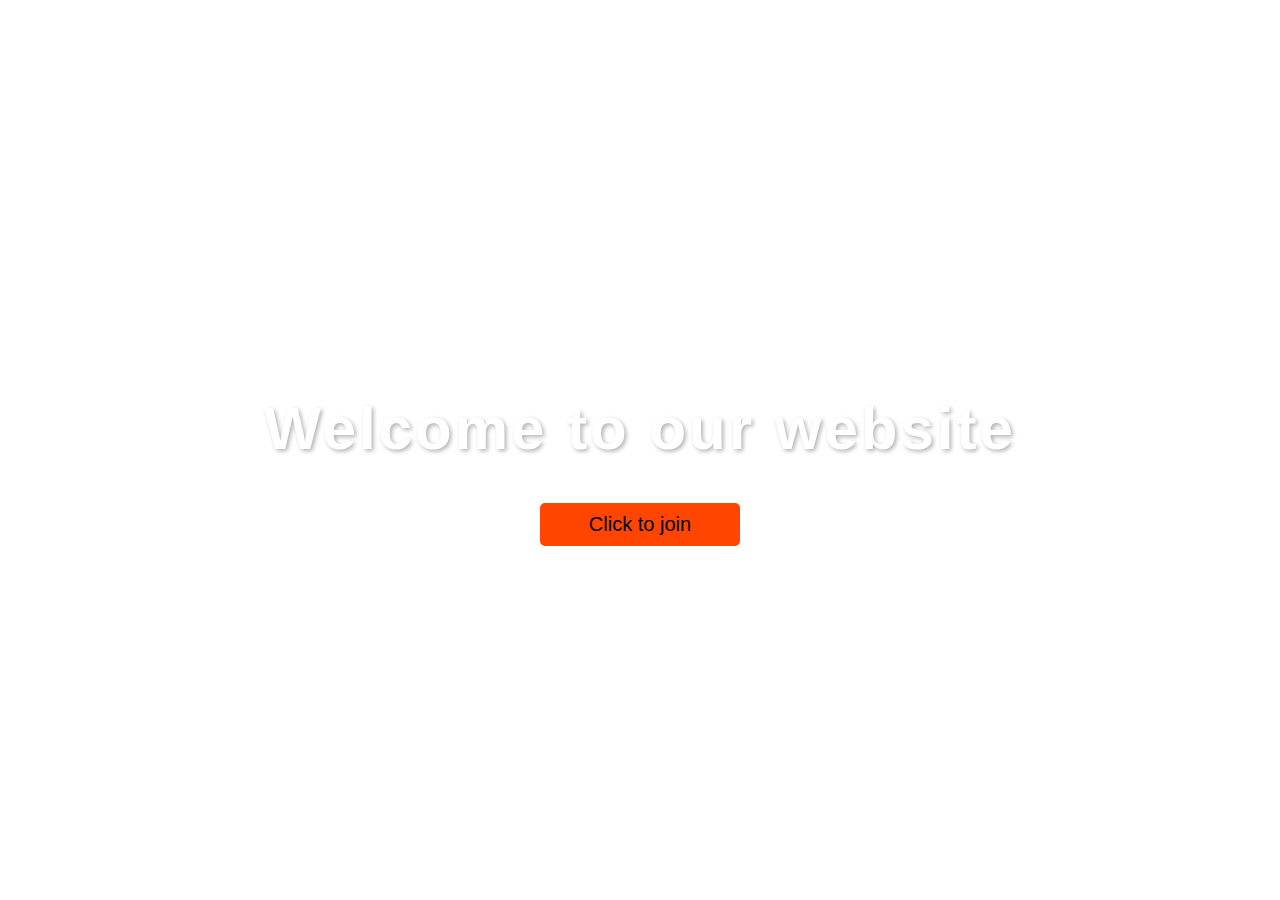
<file: Blurred Background Popup/index.html>
<!DOCTYPE html>
<html lang="en">
<head>
    <meta charset="UTF-8">
    <meta name="viewport" content="width=device-width, initial-scale=1.0">
    <link rel="stylesheet" href="https://cdnjs.cloudflare.com/ajax/libs/font-awesome/6.5.1/css/all.min.css" integrity="sha512-DTOQO9RWCH3ppGqcWaEA1BIZOC6xxalwEsw9c2QQeAIftl+Vegovlnee1c9QX4TctnWMn13TZye+giMm8e2LwA==" crossorigin="anonymous" referrerpolicy="no-referrer" />
    <link rel="stylesheet" href="style.css">
    <script src="main.js" defer></script>
    <title>Blurred Background Popup</title>
</head>
<body>
    <div class="main-container">
        <h1>Welcome to our website</h1>
        <button class="btn">Click to join</button>
    </div>
    <div class="popup-container active">
        <h4>20% offer</h4>
        <label for="">Email</label>
        <input type="email" placeholder="Enter email" class="input" name="email" >
        <button class="popup-btn">Join</button>
        <i class="fas fa-times fa-2x"></i>
    </div>
</body>
</html>
</file>
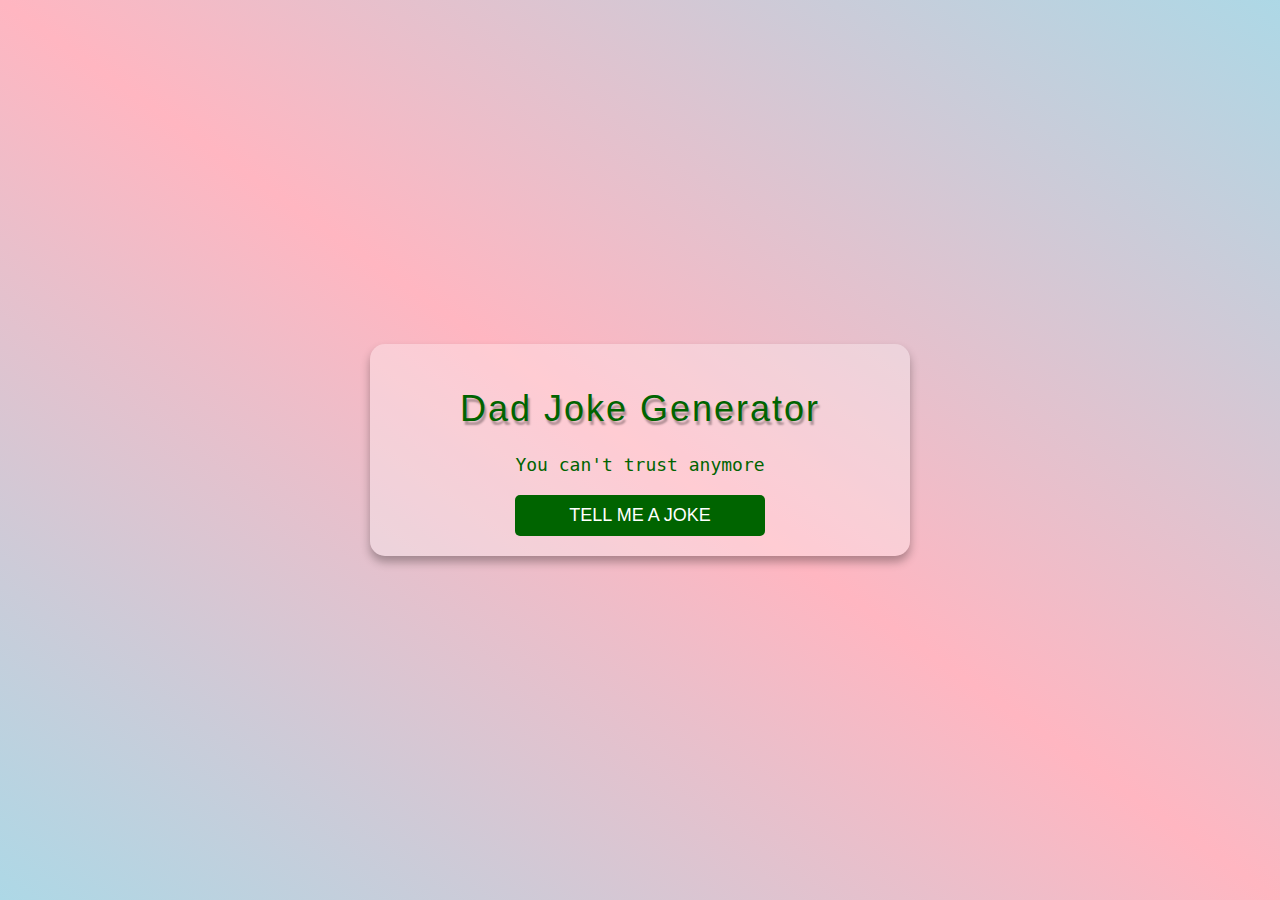
<file: Dad joke generator/index.html>
<!DOCTYPE html>
<html lang="en">
<head>
    <meta charset="UTF-8">
    <meta name="viewport" content="width=device-width, initial-scale=1.0">
    <link rel="stylesheet" href="style.css">
    <title>Dad Joke Generator</title>
    <script src="main.js" defer></script>
</head>
<body>
    <div class="container">
        <h1 class="title">Dad Joke Generator</h1>
        <p class="joke" id="joke">You can't trust anymore</p>
        <button class="btn" id="joke">Tell me a joke</button>
    </div>
</body>
</html>
</file>
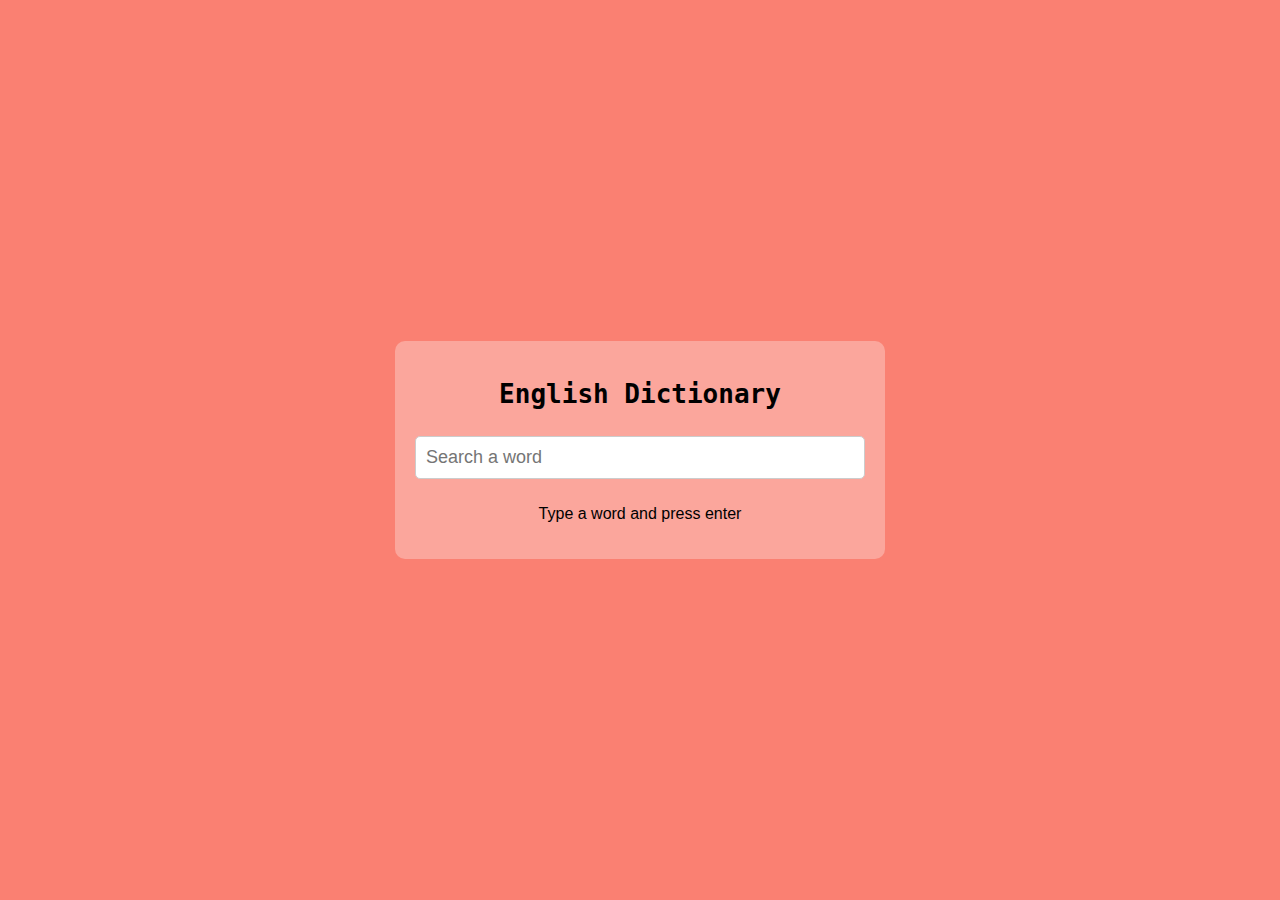
<file: Dictionary App/index.html>
<!DOCTYPE html>
<html lang="en">
  <head>
    <meta charset="UTF-8" />
    <meta name="viewport" content="width=device-width, initial-scale=1.0" />
    <link rel="stylesheet" href="style.css" />
    <title>Dictionary App</title>
    <script src="main.js" defer></script>
  </head>
  <body>
    <div class="container">
      <h1 class="heading">English Dictionary</h1>
      <input type="text" class="input" id="input" placeholder="Search a word" />
      <p class="info-text" id="info-text">Type a word and press enter</p>
      <div class="meaning-container">
        <p><b>Word title: </b><span class="title" id="title">__</span></p>
        <p><b>Meaning: </b><span class="meaning" id="meaning">__</span></p>
        <audio src="" controls id="audio"></audio>
      </div>
    </div>
  </body>
</html>
</file>
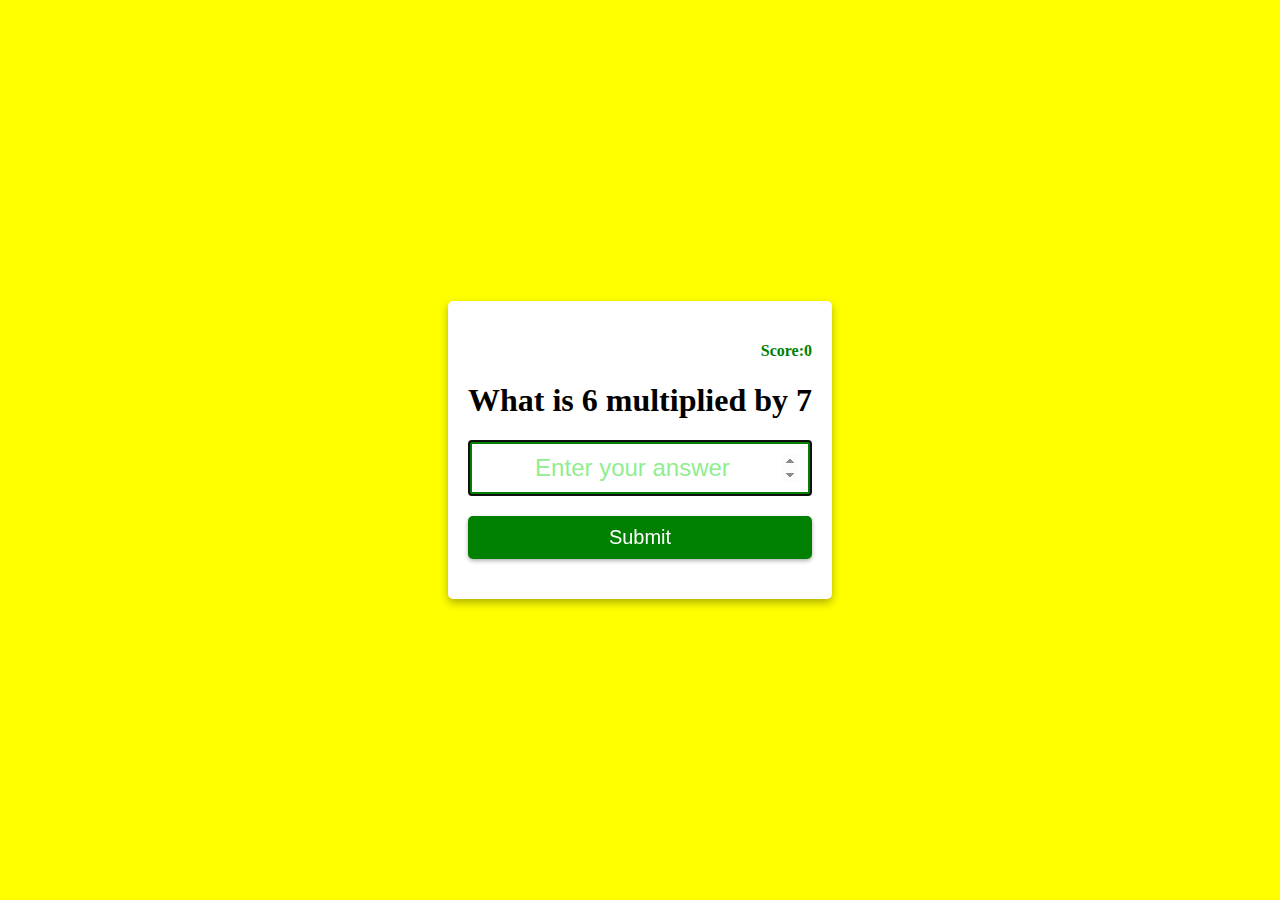
<file: Multiplication App/index.html>
<!DOCTYPE html>
<html lang="en">
  <head>
    <meta charset="UTF-8" />
    <meta name="viewport" content="width=device-width, initial-scale=1.0" />
    <link rel="stylesheet" href="style.css" />
    <title>Multiplication App</title>
  </head>
  <body>
    <form class="form" id="form">
      <h4 class="score" id="score">Score: 0</h4>
      <h1 id="question">What is 1 multiplied by 1 ?</h1>
      <input
        type="number"
        class="input"
        id="input"
        placeholder="Enter your answer"
        autofocus
        autocomplete="off"
      />
      <button type="submit" class="btn" id="btn">Submit</button>
    </form>

    <script src="main.js"></script>
  </body>
</html>
</file>
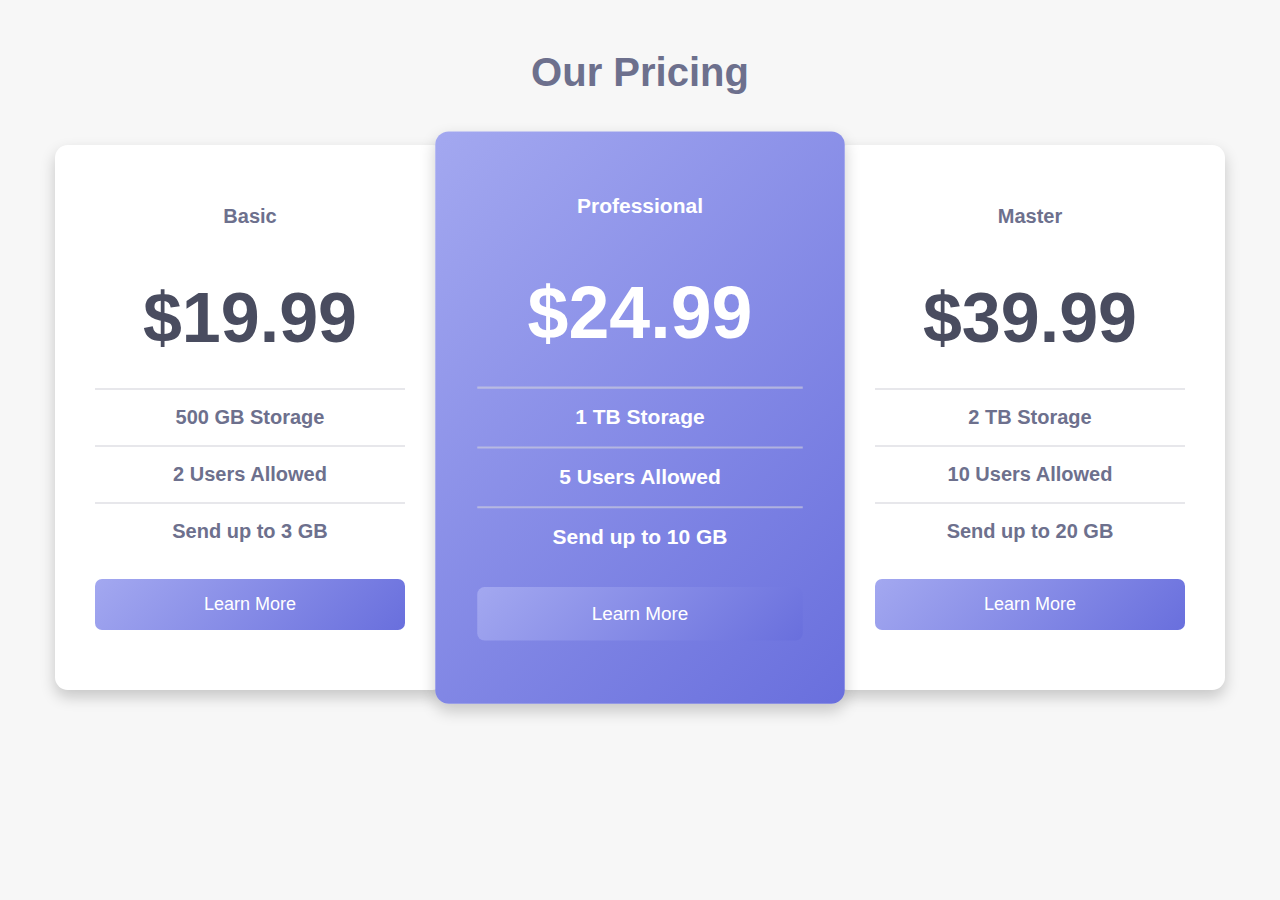
<file: Price Card/index.html>
<!DOCTYPE html>
<html lang="en">
<head>
    <meta charset="UTF-8">
    <meta name="viewport" content="width=device-width, initial-scale=1.0">
    <link rel="stylesheet" href="style.css">
    <title>Price Card</title>
</head>
<body>
    <h2 id="title">Our Pricing</h2>
    <div class="cards">
        <div class="card">
            <p class="plans">Basic</p>
            <h1 class="price">$19.99</h1>
            <ul>
                <li>500 GB Storage</li>
                <li>2 Users Allowed</li>
                <li>Send up to 3 GB</li>
            </ul>
            <button class="btn">Learn More</button>
        </div>

        <div class="card active">
            <p class="plans">Professional</p>
            <h1 class="price">$24.99</h1>
            <ul>
                <li>1 TB Storage</li>
                <li>5 Users Allowed</li>
                <li>Send up to 10 GB</li>
            </ul>
            <button class="btn">Learn More</button>
        </div>

        <div class="card">
            <p class="plans">Master</p>
            <h1 class="price">$39.99</h1>
            <ul>
                <li>2 TB Storage</li>
                <li>10 Users Allowed</li>
                <li>Send up to 20 GB</li>
            </ul>
            <button class="btn">Learn More</button>
        </div>
    </div>
</body>
</html>
</file>
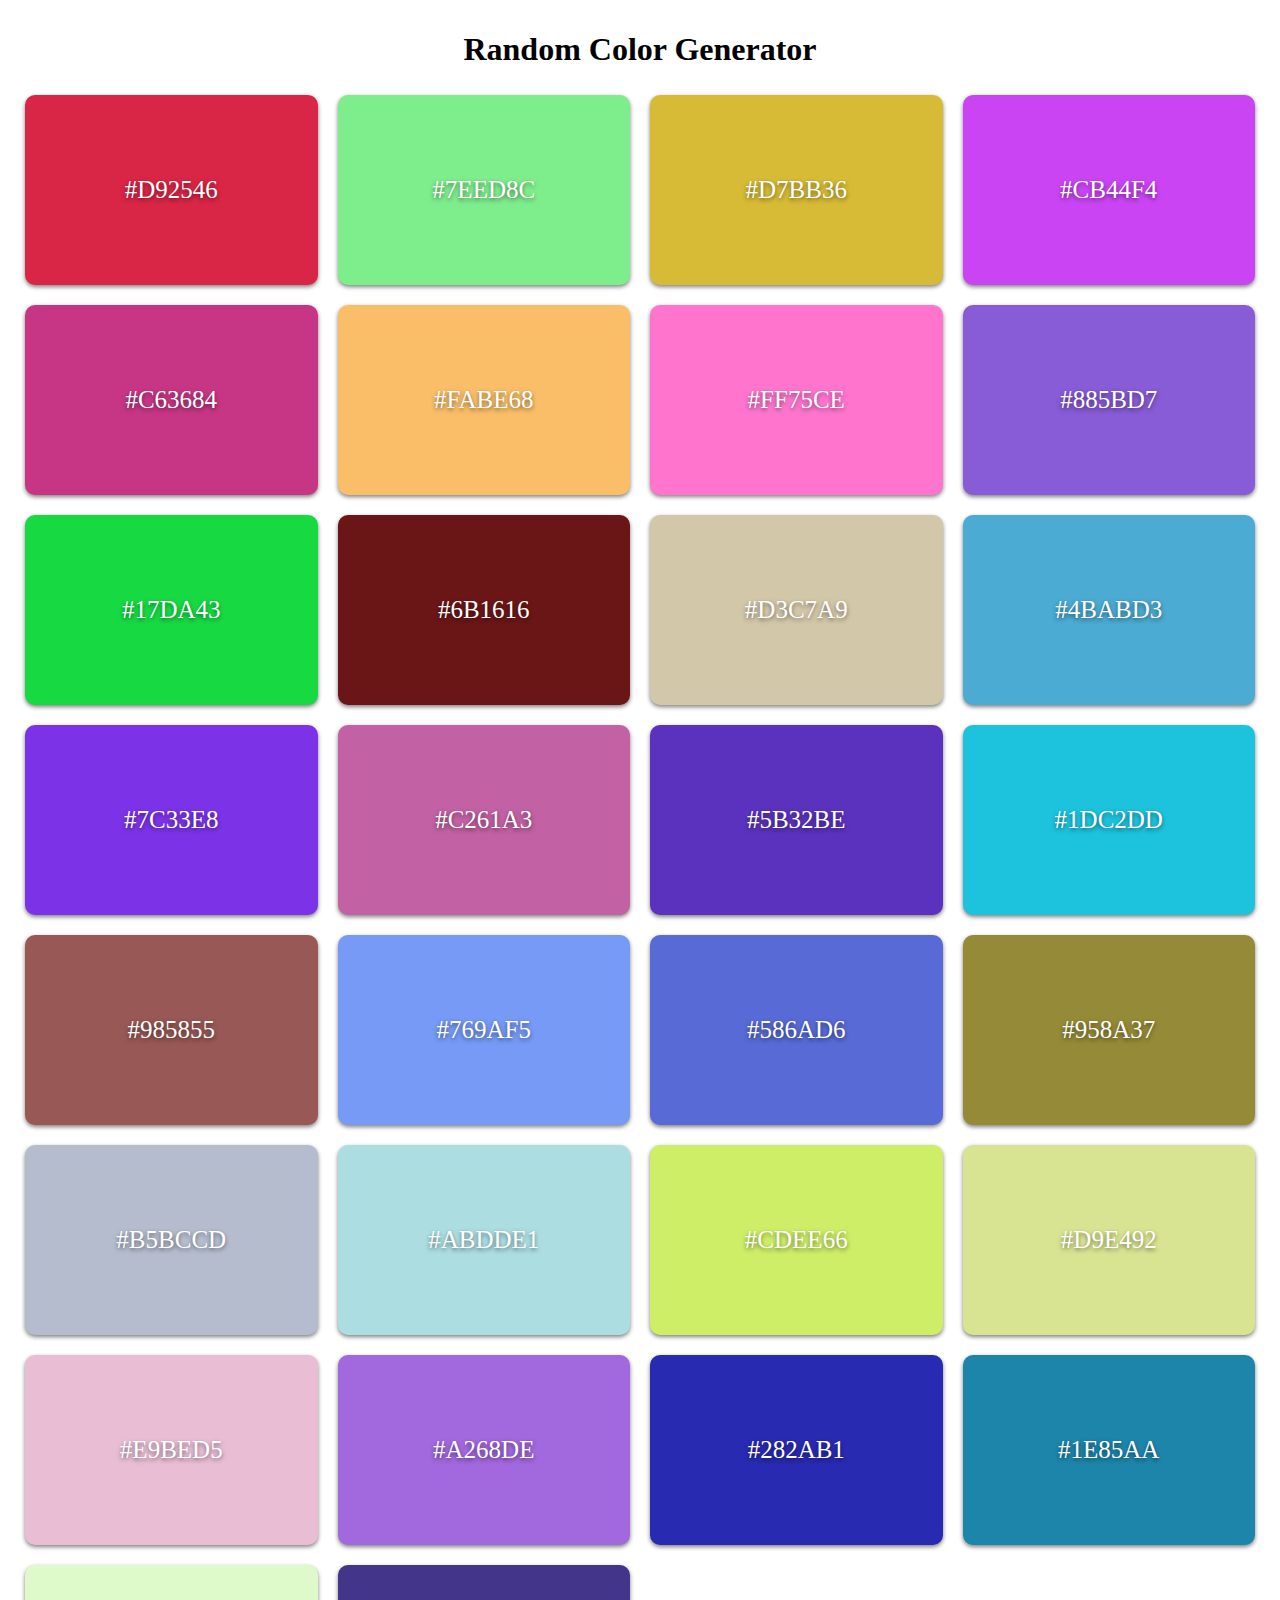
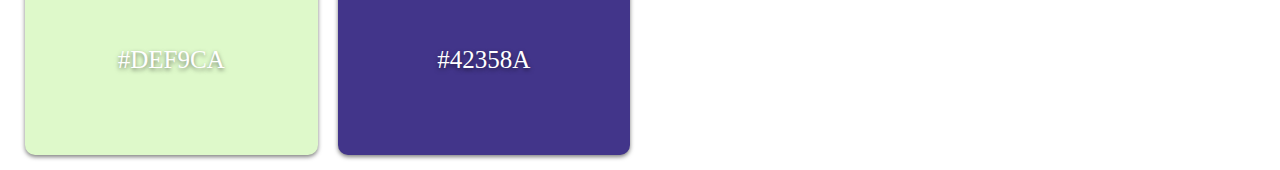
<file: Random Color Generator/index.html>
<!DOCTYPE html>
<html lang="en">
<head>
    <meta charset="UTF-8">
    <meta name="viewport" content="width=device-width, initial-scale=1.0">
    <link rel="stylesheet" href="style.css">
    <title>Random Color Generator</title>
</head>
<body>
    <h1>Random Color Generator</h1>
    <div class="container">
        <!-- <div class="color-container">#ffffff</div>
        <div class="color-container">#ffffff</div>
        <div class="color-container">#ffffff</div>
        <div class="color-container">#ffffff</div>
        <div class="color-container">#ffffff</div>
        <div class="color-container">#ffffff</div>
        <div class="color-container">#ffffff</div> -->
    </div>

    <script src="script.js"></script>
</body>
</html>
</file>
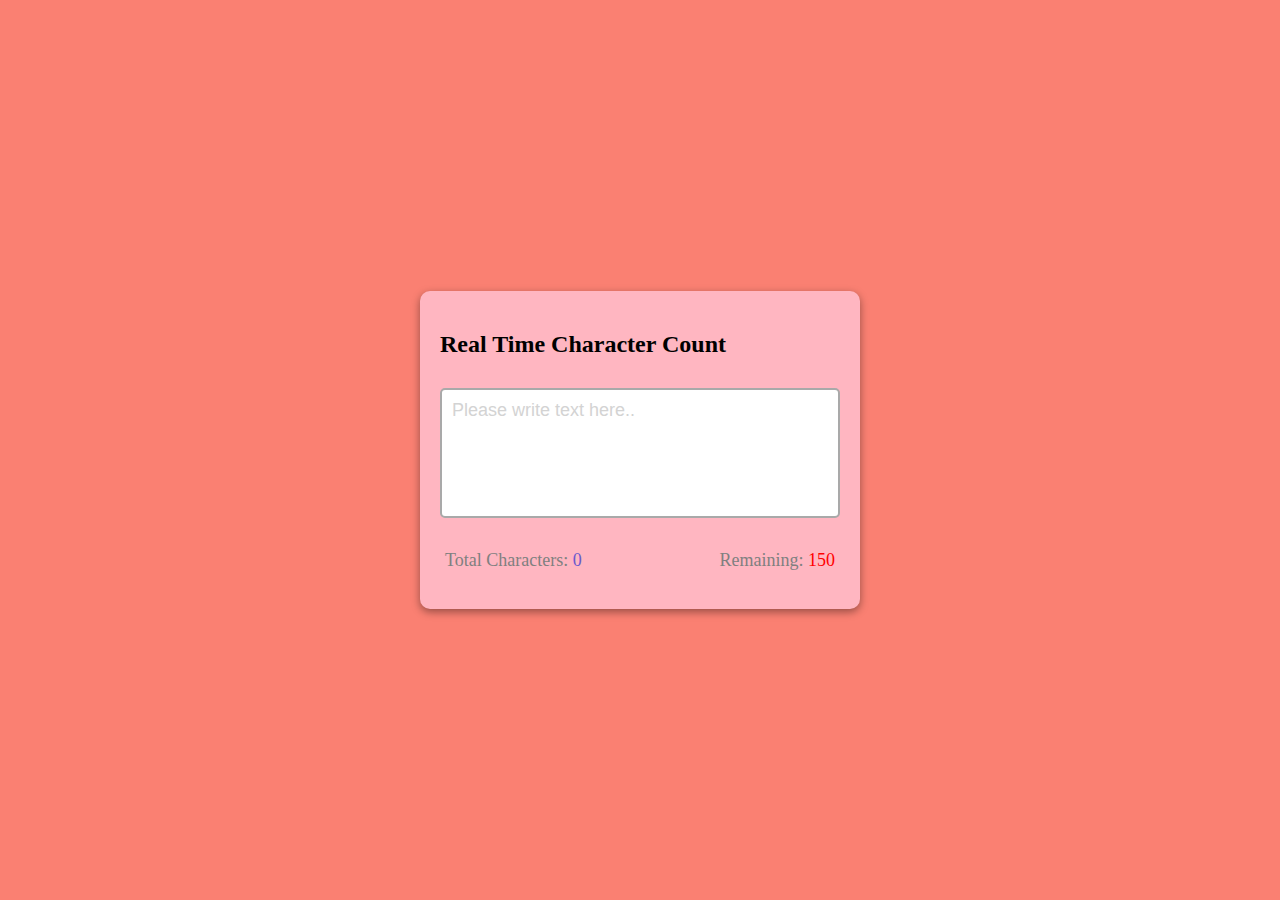
<file: Real Time Character Count/index.html>
<!DOCTYPE html>
<html lang="en">
<head>
    <meta charset="UTF-8">
    <meta name="viewport" content="width=device-width, initial-scale=1.0">
    <link rel="stylesheet" href="style.css">
    <title>Real Time Character Count</title>
</head>
<body>
    <div class="container">
        <h2>Real Time Character Count</h2>
        <textarea  id="textarea" class="textarea" placeholder="Please write text here.." maxlength="150"></textarea>
        <div class="counter-container">
            <p>Total Characters: <span class="total-counter" id="total-counter">30</span></p>
            <p>Remaining: <span class="remaining-counter" id="remaining-counter">20</span></p>
        </div>
    </div>

    <script src="main.js"></script>
</body>
</html>
</file>
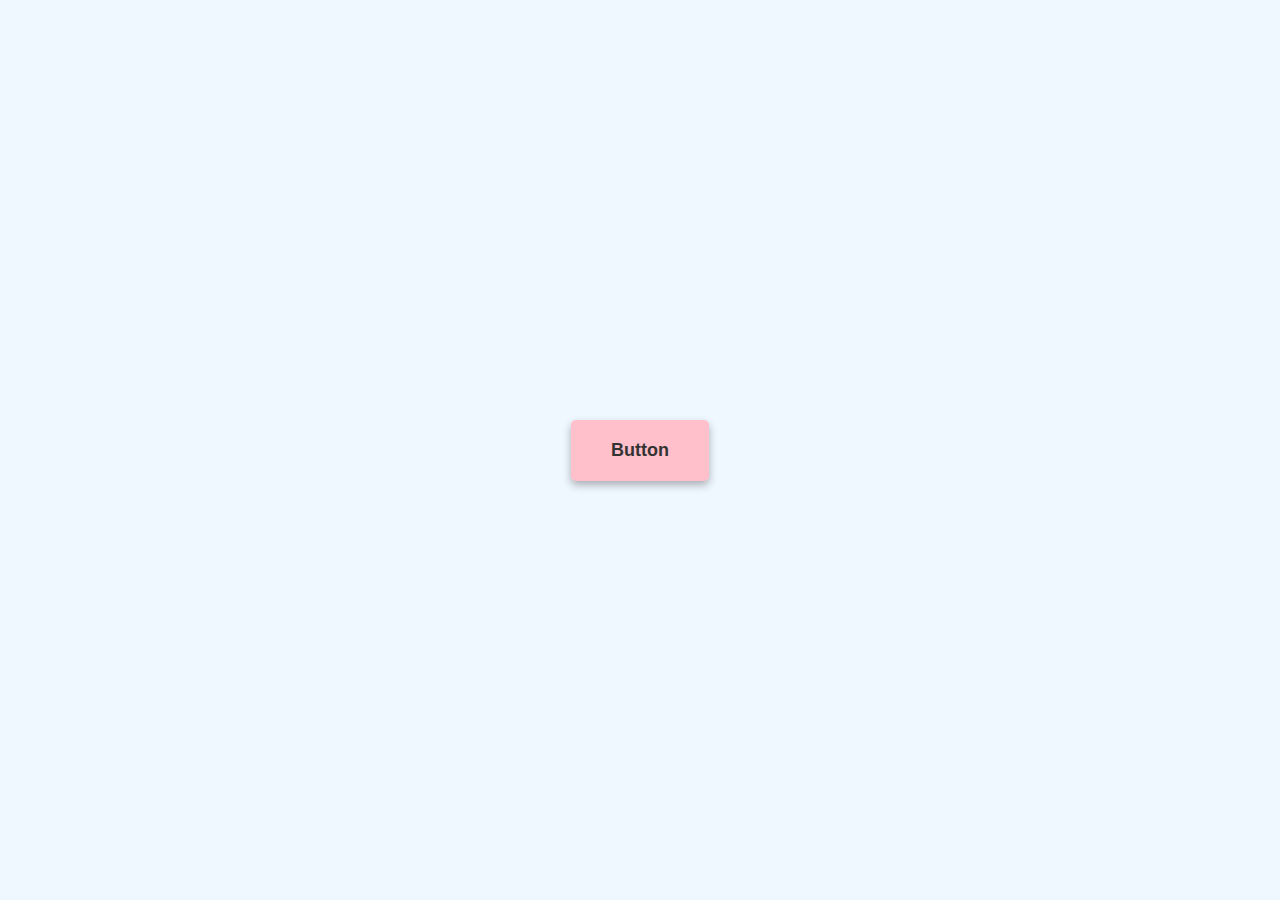
<file: Ripple Effect/index.html>
<!DOCTYPE html>
<html lang="en">
<head>
    <meta charset="UTF-8">
    <meta name="viewport" content="width=device-width, initial-scale=1.0">
    <link rel="stylesheet" href="style.css">
    <title>Ripple Effect</title>
</head>
<body>
    <a href="" class="btn"><span>Button</span></a>

    <script src="main.js"></script>
</body>
</html>
</file>
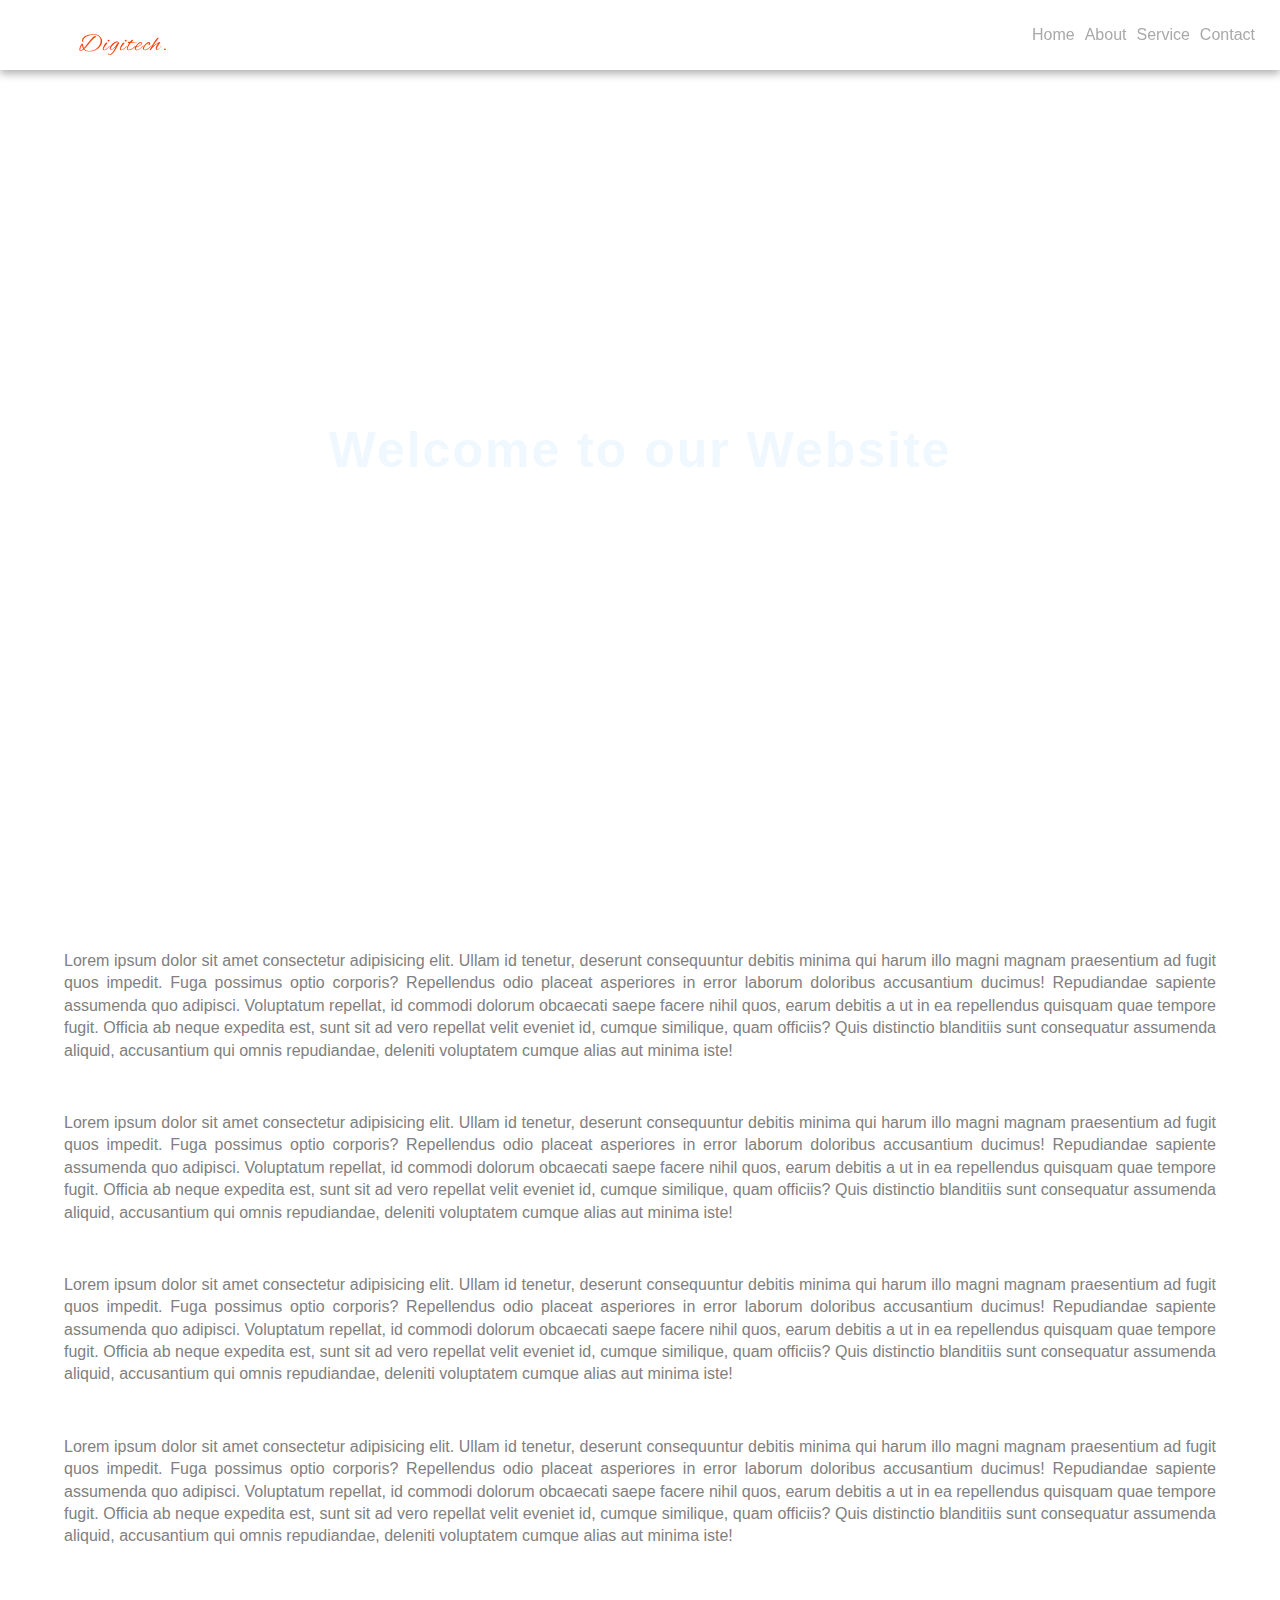
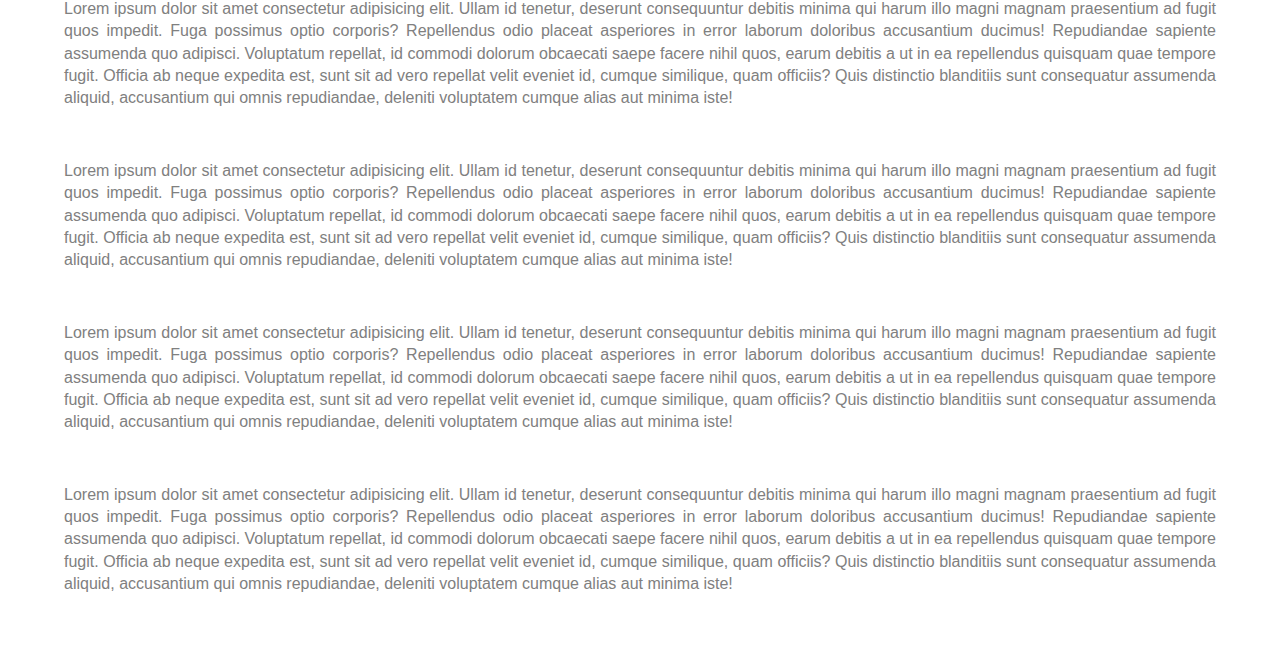
<file: Sticky Navbar/index.html>
<!DOCTYPE html>
<html lang="en">
<head>
    <meta charset="UTF-8">
    <meta name="viewport" content="width=device-width, initial-scale=1.0">
    <link rel="stylesheet" href="style.css">
    <title>Sticky Navbar</title>
</head>
<body>
    <nav class="nav">
       <img src="logo.svg" alt="logo" id="logo">
       <ul>
        <li><a href="">Home</a></li>
        <li><a href="">About</a></li>
        <li><a href="">Service</a></li>
        <li><a href="">Contact</a></li>
       </ul>
    </nav>
    <section class="hero">
        <h1>Welcome to our Website</h1>
    </section>
    <section class="services">
        <p>Lorem ipsum dolor sit amet consectetur adipisicing elit. Ullam id tenetur, deserunt consequuntur debitis minima qui harum illo magni magnam praesentium ad fugit quos impedit. Fuga possimus optio corporis? Repellendus odio placeat asperiores in error laborum doloribus accusantium ducimus! Repudiandae sapiente assumenda quo adipisci. Voluptatum repellat, id commodi dolorum obcaecati saepe facere nihil quos, earum debitis a ut in ea repellendus quisquam quae tempore fugit. Officia ab neque expedita est, sunt sit ad vero repellat velit eveniet id, cumque similique, quam officiis? Quis distinctio blanditiis sunt consequatur assumenda aliquid, accusantium qui omnis repudiandae, deleniti voluptatem cumque alias aut minima iste!</p>
        <p>Lorem ipsum dolor sit amet consectetur adipisicing elit. Ullam id tenetur, deserunt consequuntur debitis minima qui harum illo magni magnam praesentium ad fugit quos impedit. Fuga possimus optio corporis? Repellendus odio placeat asperiores in error laborum doloribus accusantium ducimus! Repudiandae sapiente assumenda quo adipisci. Voluptatum repellat, id commodi dolorum obcaecati saepe facere nihil quos, earum debitis a ut in ea repellendus quisquam quae tempore fugit. Officia ab neque expedita est, sunt sit ad vero repellat velit eveniet id, cumque similique, quam officiis? Quis distinctio blanditiis sunt consequatur assumenda aliquid, accusantium qui omnis repudiandae, deleniti voluptatem cumque alias aut minima iste!</p>
        <p>Lorem ipsum dolor sit amet consectetur adipisicing elit. Ullam id tenetur, deserunt consequuntur debitis minima qui harum illo magni magnam praesentium ad fugit quos impedit. Fuga possimus optio corporis? Repellendus odio placeat asperiores in error laborum doloribus accusantium ducimus! Repudiandae sapiente assumenda quo adipisci. Voluptatum repellat, id commodi dolorum obcaecati saepe facere nihil quos, earum debitis a ut in ea repellendus quisquam quae tempore fugit. Officia ab neque expedita est, sunt sit ad vero repellat velit eveniet id, cumque similique, quam officiis? Quis distinctio blanditiis sunt consequatur assumenda aliquid, accusantium qui omnis repudiandae, deleniti voluptatem cumque alias aut minima iste!</p>
        <p>Lorem ipsum dolor sit amet consectetur adipisicing elit. Ullam id tenetur, deserunt consequuntur debitis minima qui harum illo magni magnam praesentium ad fugit quos impedit. Fuga possimus optio corporis? Repellendus odio placeat asperiores in error laborum doloribus accusantium ducimus! Repudiandae sapiente assumenda quo adipisci. Voluptatum repellat, id commodi dolorum obcaecati saepe facere nihil quos, earum debitis a ut in ea repellendus quisquam quae tempore fugit. Officia ab neque expedita est, sunt sit ad vero repellat velit eveniet id, cumque similique, quam officiis? Quis distinctio blanditiis sunt consequatur assumenda aliquid, accusantium qui omnis repudiandae, deleniti voluptatem cumque alias aut minima iste!</p>
        <p>Lorem ipsum dolor sit amet consectetur adipisicing elit. Ullam id tenetur, deserunt consequuntur debitis minima qui harum illo magni magnam praesentium ad fugit quos impedit. Fuga possimus optio corporis? Repellendus odio placeat asperiores in error laborum doloribus accusantium ducimus! Repudiandae sapiente assumenda quo adipisci. Voluptatum repellat, id commodi dolorum obcaecati saepe facere nihil quos, earum debitis a ut in ea repellendus quisquam quae tempore fugit. Officia ab neque expedita est, sunt sit ad vero repellat velit eveniet id, cumque similique, quam officiis? Quis distinctio blanditiis sunt consequatur assumenda aliquid, accusantium qui omnis repudiandae, deleniti voluptatem cumque alias aut minima iste!</p>
        <p>Lorem ipsum dolor sit amet consectetur adipisicing elit. Ullam id tenetur, deserunt consequuntur debitis minima qui harum illo magni magnam praesentium ad fugit quos impedit. Fuga possimus optio corporis? Repellendus odio placeat asperiores in error laborum doloribus accusantium ducimus! Repudiandae sapiente assumenda quo adipisci. Voluptatum repellat, id commodi dolorum obcaecati saepe facere nihil quos, earum debitis a ut in ea repellendus quisquam quae tempore fugit. Officia ab neque expedita est, sunt sit ad vero repellat velit eveniet id, cumque similique, quam officiis? Quis distinctio blanditiis sunt consequatur assumenda aliquid, accusantium qui omnis repudiandae, deleniti voluptatem cumque alias aut minima iste!</p>
        <p>Lorem ipsum dolor sit amet consectetur adipisicing elit. Ullam id tenetur, deserunt consequuntur debitis minima qui harum illo magni magnam praesentium ad fugit quos impedit. Fuga possimus optio corporis? Repellendus odio placeat asperiores in error laborum doloribus accusantium ducimus! Repudiandae sapiente assumenda quo adipisci. Voluptatum repellat, id commodi dolorum obcaecati saepe facere nihil quos, earum debitis a ut in ea repellendus quisquam quae tempore fugit. Officia ab neque expedita est, sunt sit ad vero repellat velit eveniet id, cumque similique, quam officiis? Quis distinctio blanditiis sunt consequatur assumenda aliquid, accusantium qui omnis repudiandae, deleniti voluptatem cumque alias aut minima iste!</p>
        <p>Lorem ipsum dolor sit amet consectetur adipisicing elit. Ullam id tenetur, deserunt consequuntur debitis minima qui harum illo magni magnam praesentium ad fugit quos impedit. Fuga possimus optio corporis? Repellendus odio placeat asperiores in error laborum doloribus accusantium ducimus! Repudiandae sapiente assumenda quo adipisci. Voluptatum repellat, id commodi dolorum obcaecati saepe facere nihil quos, earum debitis a ut in ea repellendus quisquam quae tempore fugit. Officia ab neque expedita est, sunt sit ad vero repellat velit eveniet id, cumque similique, quam officiis? Quis distinctio blanditiis sunt consequatur assumenda aliquid, accusantium qui omnis repudiandae, deleniti voluptatem cumque alias aut minima iste!</p>
    </section>

    <script src="main.js"></script>
</body>
</html>
</file>
<file: Blurred Background Popup/style.css>
body{
    margin: 0;
}

.main-container{
    display: flex;
    justify-content: center;
    align-items: center;
    flex-direction: column;
    color: #fff;
    height: 100vh;
    background-image: url("https://images.unsplash.com/photo-1525547719571-a2d4ac8945e2?w=1000&auto=format&fit=crop&q=60&ixlib=rb-4.0.3&ixid=M3wxMjA3fDB8MHxzZWFyY2h8Nnx8Y29tcHV0ZXJ8ZW58MHx8MHx8fDA%3D");
    background-size: cover;
    background-repeat: no-repeat;
    text-align: center;
    transition: filter 1s ease-in-out;

}

.main-container.active{
    filter: brightness(0.7) blur(5px);
}

.main-container h1{
    font-size: 60px;
    font-family: Impact, Haettenschweiler, 'Arial Narrow Bold', sans-serif;
    letter-spacing: 3px;
    text-shadow: 2px 2px 4px rgba(0,0,0,0.3);
}

.main-container .btn{
    border: none;
    outline: none;
    padding: 10px 20px;
    border-radius: 5px;
    cursor: pointer;
    width: 200px;
    background-color: orangered;
    color: #000;
    font-size: 20px;
    font-weight: normal;
    transition: filter 0.3s ease;
}

.main-container .btn:hover{
    filter: brightness(0.8);
}

.popup-container{
    position: fixed;
    left: 50%;
    top: 50%;
    transform: translate(-50%,-50%);
    background-color: white;
    border-radius: 5px;
    width: 400px;
    height: 200px;
    padding: 20px;
    display: flex;
    flex-direction: column;
    opacity: 1;
    transition: all 1s ease-in-out;
}

.popup-container.active{
    visibility: hidden;
    opacity: 0;
    top: 30%;
}

.popup-container h4{
    font-size: 30px;
    color: orangered;
    font-family: sans-serif;
    margin: 10px 0 20px 0;
}

.popup-container label{
    font-size: 18px;
    font-family: sans-serif;
}

.popup-container input{
    border: 1px solid #ccc;
    padding: 10px;
    margin: 10px 0;
    font-size: 16px;
    color:gray;
}

.popup-container input:focus{
    outline: none;
}

.popup-container .popup-btn{
    border: none;
    outline: none;
    padding: 10px 20px;
    border-radius: 5px;
    cursor: pointer; 
    background-color: orangered;
    color: #000;
    font-size: 20px;
    font-weight: normal;
    margin-top: 10px;
    transition: filter 0.3s ease;
}

.popup-container .popup-btn:hover{
    filter: brightness(0.8);
}

.popup-container .fa-times{
    position: absolute;
    top: 20px;
    right: 20px;
    cursor: pointer;
    opacity: 0.6;
    transition: opacity 0.3s ease;
}

.popup-container .fa-times:hover{
    opacity:0.9;
}
</file>
<file: Dad joke generator/style.css>
body{
    margin: 0;
    font-family: monospace;
    height: 100vh;
    display: flex;
    justify-content: center;
    align-items: center;
    background: linear-gradient(to left bottom, lightblue,lightpink,lightblue);
}

.container{
   background-color: rgba(255, 255, 255, 0.3);
   padding: 20px;
   border-radius: 15px;
   box-shadow:0px 6px 10px rgba(0,0,0,0.3);
  width: 85%;
  max-width: 500px;
  text-align: center;
  color: darkgreen;
}

.title{
    font-size: 36px;
    font-weight: 200;
    font-family: Impact, Haettenschweiler, 'Arial Narrow Bold', sans-serif;
    text-shadow: 2px  4px 2px rgba(0,0,0,0.3);
    letter-spacing: 2px;
}

.joke{
    font-size: 18px;
    font-weight: 500;
    margin: 20px;
}

.btn{
    border: none;
    outline: none;
    cursor: pointer;
    font-size: 18px;
    font-weight: 500;
    background-color: darkgreen;
    text-transform: uppercase;
    padding: 10px 15px;
    color: white;
    border-radius: 5px;
    transition: all 0.3s;
    width: 250px;
}

.btn:hover{
    background-color: rgb(1, 129, 1);
}
</file>
<file: Dictionary App/style.css>
body{
    margin: 0;
    height: 100vh;
    display: flex;
    justify-content: center;
    align-items: center;
    background-color: salmon;
}

.container{
    background: rgba(255,255,255,0.3);
    padding: 20px;
    margin: 10px;
    border-radius: 10px;
    width: 90%;
    max-width: 450px;
    text-align: center;
}

.heading{
    font-family: monospace;
    font-weight: 600;
}

.input{
    width: 100%;
    padding: 10px;
    box-sizing: border-box;
    border-radius: 5px;
    border: 1px solid #ccc;
    outline: none;
    font-size: 18px;
    color: #555;
    margin: 10px 0;
}
 p{
    font-size: 16px;
    font-family: Verdana, Geneva, Tahoma, sans-serif;
}
.meaning-container{
    display: none;
}
</file>
<file: Multiplication App/style.css>
body{
    margin: 0;
    display: flex;
    justify-content: center;
    align-items: center;
    background-color: yellow;
    font-family: cursive;
    height: 100vh;
    text-align: center;
}

.form{
    background-color: #fff;
    padding: 20px;
    box-shadow: 0px 4px 8px rgba(0,0,0,0.3);
    border-radius: 5px;
    margin: 10px;
}

.score{
    color: green;
    text-align: right;
}

.input{
    display: block;
    width: 100%;
    padding: 10px;
    box-sizing: border-box;
    font-size: 24px;
    text-align: center;
    border: 4px solid green;
    color: green;
}

.input::placeholder{
    color: lightgreen;
}

.btn{
    padding: 10px 20px;
    font-size: 20px;
    color: #fff;
    background-color: green;
    border: none;
    outline: none;
    display: block;
    width: 100%;
    border-radius: 5px;
    margin: 20px 0;
    box-shadow: 0px 2px 4px rgba(0,0,0,0.3);
    cursor: pointer;
}

.btn:hover{
    filter: brightness(0.9);
}
</file>
<file: Price Card/style.css>
* {
  margin: 0;
  padding: 0;
  box-sizing: border-box;
}

body {
  background-color: #f7f7f7;
  font-family: "Montserrat", sans-serif;
  text-align: center;
  overflow: hidden;
}

#title {
  margin-top: 50px;
  color: hsl(233, 13%, 49%);
  font-size: 40px;
}

.cards {
    max-width: 1170px;
    margin: 50px auto;
    display: grid;
    grid-template-columns: repeat(3,1fr);  
}

.card{
    background: #fff;
    color: hsl(233, 13%, 49%);
    border-radius: 0.8rem;
    padding: 40px;
    box-shadow: 0px 7px 15px rgba(0,0,0,0.2);
}

.card .plans{
    color: hsl(233, 13%, 49%);
    font-weight: 700;
    font-size: 20px;
    padding: 20px 0;
}

.card .price{
    color: hsl(232, 13%, 33%);
    font-weight: 700;
    font-size: 70px;
    margin: 30px 0;  
}

.card ul{
    list-style: none;
    margin: 20px 0;
    padding: 0;
}

.card ul li{
    padding: 1rem 0;
    font-weight: 700;
    font-size: 20px;
    color: hsl(233, 13%, 49%);
    border-top: 2px solid hsla(240, 8%, 85%, 0.582);;
}

 .btn{
    background: linear-gradient(
        135deg,
        rgba(163, 168, 240, 1) 0%,
        rgba(105, 111, 221, 1) 100%
      );
      border: none;
      outline: none;
      padding: 15px 32px;
      cursor: pointer;
      color: white;
      border-radius: 7px;
      font-size: 18px;
      width: 100%;
      display: block;
      margin: 20px 0;
}

.active{
    background: linear-gradient(
        135deg,
        rgba(163, 168, 240, 1) 0%,
        rgba(105, 111, 221, 1) 100%
      );
      transform: scale(1.05);
}

.active .plans, .active .price,.active ul li{
    color: white;
}

.active .card:nth-child(2) .btn {
   background-color: blue;
}
</file>
<file: Random Color Generator/style.css>
body{
    margin: 0;
    padding: 10px;
    font-family: cursive;
    overflow-x: hidden;
}

h1{
    text-align: center;
}

.container{
    display: grid; 
    grid-template-columns: repeat(4,1fr);
    gap: 10px;
    max-width: 1240px;
    margin: 0 auto;
}

.color-container{
    background-color: orange;
    height: 190px;
    color: white;
    margin: 5px;
    display: flex;
    align-items: center;
    justify-content: center;
    font-size: 25px;
    text-shadow: 0px 2px 4px rgba(0,0,0,0.5);
    box-shadow: 0px 2px 4px rgba(0,0,0,0.5);
    border-radius: 10px;
}


@media(max-width:891px){
    .container{
        grid-template-columns: repeat(3,1fr);
    }
}


@media(max-width:768px){
    .container{
        grid-template-columns: repeat(2,1fr);
    }
}

@media(max-width:480px){
    .container{
        grid-template-columns: 1fr;
    }
}
</file>
<file: Real Time Character Count/style.css>
body{
    margin: 0;
    font-family: cursive;
    display: flex;
    justify-content: center;
    align-items: center;
    height: 100vh;
    background-color: salmon;
}

.container{
    background-color: lightpink;
    padding: 20px;
    width: 400px;
    border-radius: 10px;
    margin: 10px;
    box-shadow: 0px 3px 8px rgba(0,0,0,0.4);
}

.textarea{
    width: 100%;
    resize: none;
    border-radius: 5px;
    height: 130px;
    font-size: 18px;
    font-family: sans-serif;
    padding: 10px;
    box-sizing: border-box;
    outline: none;
    color: gray;
    margin: 10px 0;
    border: 2px solid darkgray;
}

.textarea::placeholder{
    color: lightgray;
}

.counter-container{
    display: flex;
    align-items: center;
    justify-content: space-between;
    padding: 0 5px;
}

.counter-container p{
    font-size: 18px;
    color: gray;
}

.total-counter{
    color: slateblue;
}

.remaining-counter{
    color: red;
}
</file>
<file: Ripple Effect/style.css>
body{
    margin: 0;
    display: flex;
    justify-content: center;
    align-items: center;
    height: 100vh;
    background-color: aliceblue;
    font-family: Arial, Helvetica, sans-serif;
}

.btn{
    text-decoration: none;
    background-color: pink;
    color: #333;
    padding: 20px 40px;
    font-weight: bold;
    border-radius: 5px;
    box-shadow: 0px 4px 8px rgba(0,0,0,0.3);
    text-align: center;
    font-size: 18px;
    cursor: pointer;
    position: relative;
    overflow: hidden;
}

.btn span{
    position: relative;
    z-index: 1;   
}


.btn:before{
    content:"";
    position: absolute;
    width: 0px;
    height: 0px;
    background-color: orangered;
    left: var(--xPos);
    top:  var(--yPos);
    transform: translate(-50%,-50%);
    transition: width 0.4s,height 0.4s;
}


.btn:hover:before{
    width: 300px;
    height: 300px; 
}
</file>
<file: Sticky Navbar/style.css>
*{
    margin: 0;
    padding: 0;
    box-sizing: border-box;
}

body{
    font-family: sans-serif;

}

.nav{
    width: 100%;
    display: flex;
    justify-content: space-between;
    align-items: center;
    position: fixed;
    background-color: #fff;
    box-shadow: 0px 4px 8px rgba(0,0,0,0.3);
    padding: 0px 20px;
    transition: all 0.4s;
    height: 70px;
}

.active.nav{
    background-color: black; 
}

.nav ul{
    display: flex;
    list-style: none;
}

.nav ul li a{
   color: darkgray;
   text-decoration: none;
   margin: 0px 5px;
   transition: all 0.3s;
}

.nav ul li a:hover{
    color: tomato;
}

.active.nav a{
    color: gainsboro;
}

.active.nav a:hover{
    color: rgb(244, 244, 244);
}

.hero{
  background-image: url("https://images.unsplash.com/photo-1537498425277-c283d32ef9db?w=500&auto=format&fit=crop&q=60&ixlib=rb-4.0.3&ixid=M3wxMjA3fDB8MHxzZWFyY2h8MTB8fGNvbXB1dGVyfGVufDB8fDB8fHww");
  height: 100vh;
  width: 100%;
  background-size: cover;
  display: flex;
  justify-content: center;
  align-items: center;
  text-align: center;
}

.hero h1{
    color: aliceblue;
    font-size: 50px;
    font-family: Impact, Haettenschweiler, 'Arial Narrow Bold', sans-serif;
    letter-spacing: 2px;
}

.services p{
    margin: 50px 5%;
    font-family: sans-serif;
    color: gray;
    line-height: 1.4;
    text-align: justify;
}
</file>
